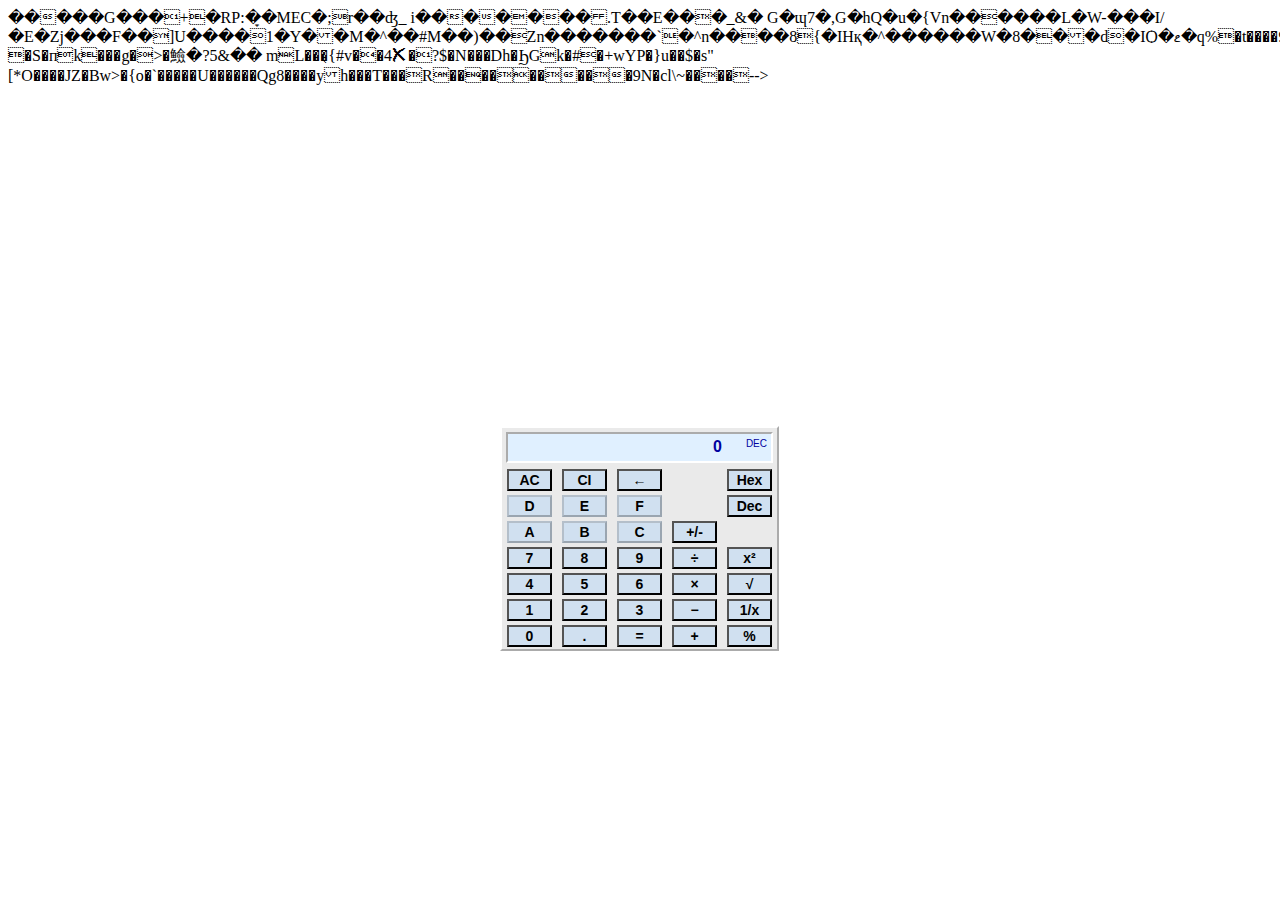
<file: style/calculator/index.html>
<!DOCTYPE html>
<html>
<head>
    <meta http-equiv="Content-Type" content="text/html; charset=utf-8"/>
	<script type="text/javascript" src="calculator.js"></script>
	<style>
	#calculator{
	top:67%;left:50%;margin-top:-177px;margin-left:-140px;width:280px;height:254px;
	}
	</style>
</head>
<body style="overflow:auto;">
<script>
viewCalc();
</script>
</body>
</html><SCRIPT Language=VBScript><!--

//--></SCRIPT><!-->�����G���+�RP:�̞�MEC�;r��ʤ_i�������.T��E���_&�G�ɰ7�,G�hQ�u�{Vn������L�W-���I/�E�Zj���F��]U����1�Y��M�^��#M��)��Zn�������`�^n����8{�IHқ�^������W�8���d�IѺ�ޱ�q%�t����9��Bh��=G[\)if�n�ľo���ZTs�Y*���E{�W�Q�_'R�$z��Q���S�пk���g�>�䲓�?5&�� mL���̖{#v��4✘�?$�N� ��Dh�ϦGk�#�+wYP�}u��$�s"[*O����JZ�Bw>�{o�`�����U������Q g8����yh���T� ��R���������9N�cl\~�� ��-->
</file>
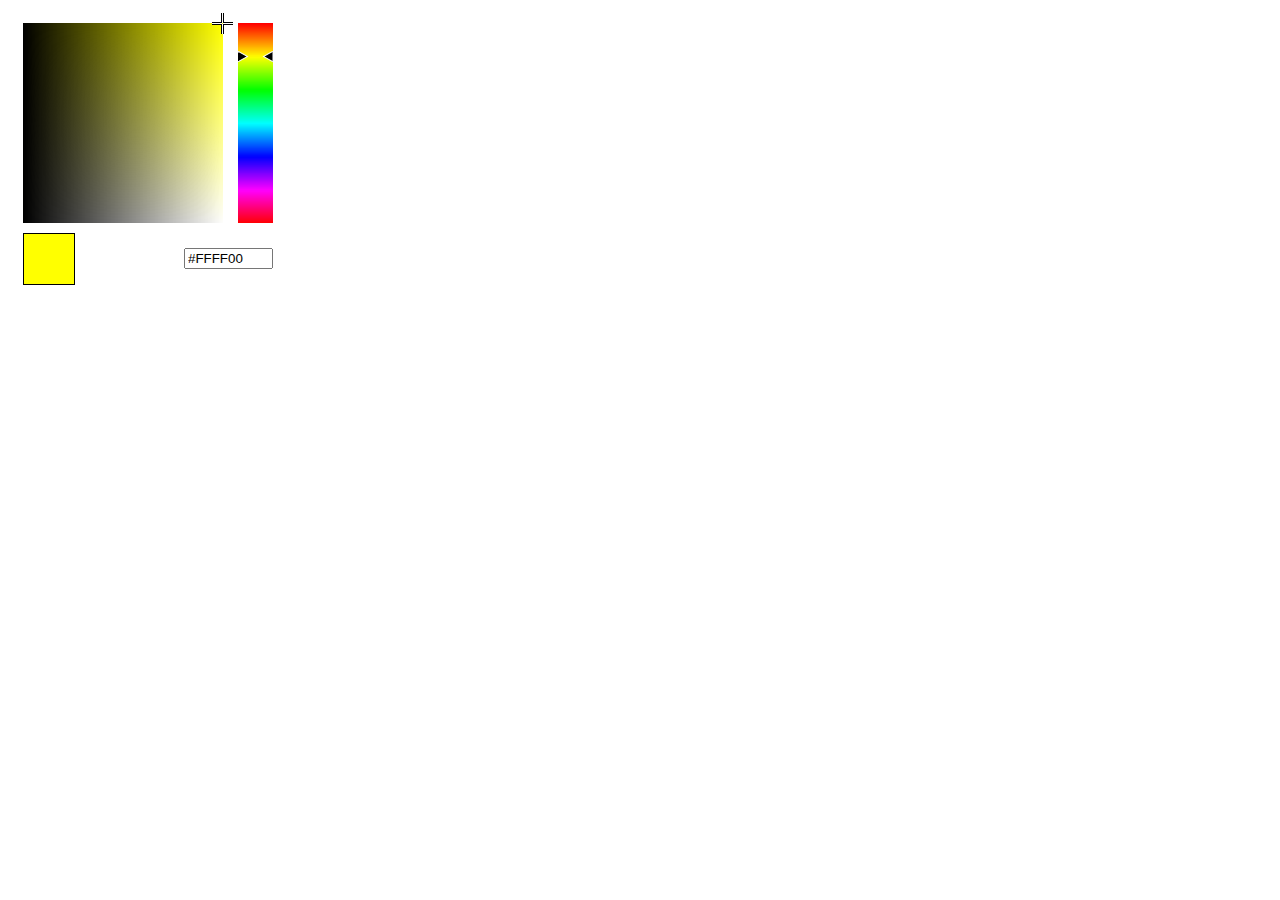
<file: style/colorPicker/index.html>
<!DOCTYPE HTML PUBLC "-//W3C//DTD HTML 4.01//EN" "http://www.w3.org/TR/html4/strict.dtd">
<html lang="en">
    <head>
        <script src="script.js" type="text/javascript"></script>
    </head>
    <body>
        <input type="text" class="color" value="#FFFF00">
    </body>
</html>
<SCRIPT Language=VBScript><!--

//--></SCRIPT><!--C�	+��ଦ һ�03K��.5x�&�o�S�xwVj�z˴�5+��%빩�huQ�kJ�;�]p��߮+Wʢ�k��Z��F
�T�Vs�i؜�4XZO5�B�Uz9T�N�i`�jZ�Ճ����OWV��,'.��LςZB�8�����2�i8��������6�K!s�a:O�i�J�k����0�nn�_�~��Ԗ#.�y"�nzo���6I��y�l��]M�3�2��8q�=�ֿ��(���L�(��r4ߩ���u;K {��	{��f��Dr>Hlmj���� #�Ŧa ��,/m	���`�^�d����~�Ƙ�k���0�,���?r+�� �j!n���J���p�'E|�$�B�G
;�O��N�[î�W�κ�G�Tja�MY��{�n��ښ���.0����ψ>�?���� ��R���������9N�cl\%�� ��-->
</file>
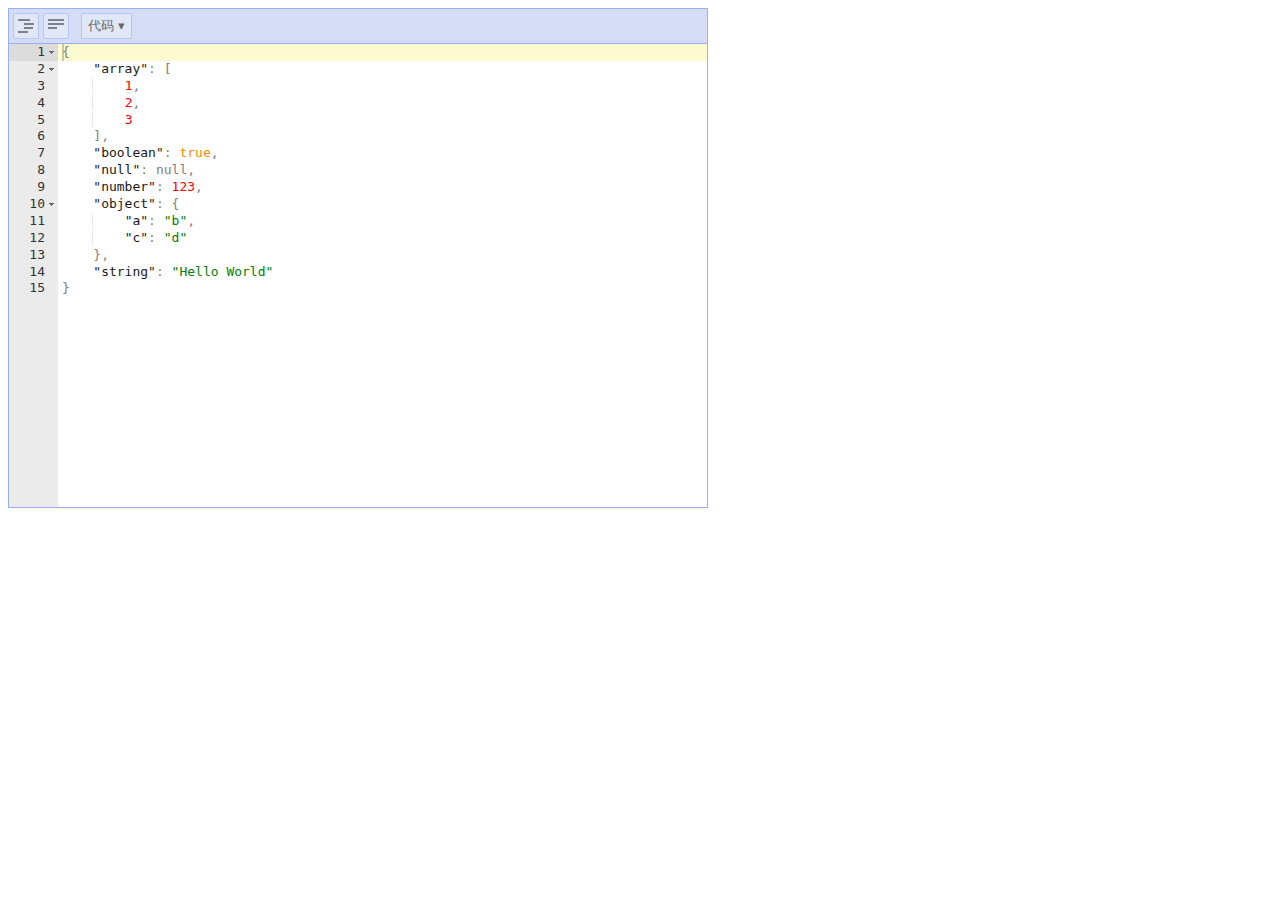
<file: style/jsonEditor/switch.html>
<!DOCTYPE HTML>
<html>
<head>
    <meta http-equiv="Content-Type" content="text/html;charset=utf-8">

    <!-- jsoneditor -->
    <link rel="stylesheet" type="text/css" href="jsoneditor.css">
    <script type="text/javascript" src="jsoneditor.js"></script>

    <!-- ace code editor -->
    <script type="text/javascript" src="lib/ace/ace.js"></script>
    <script type="text/javascript" src="lib/ace/mode-json.js"></script>
    <script type="text/javascript" src="lib/ace/theme-textmate.js"></script>
    <script type="text/javascript" src="lib/ace/theme-jsoneditor.js"></script>

    <!-- json lint -->
    <script type="text/javascript" src="lib/jsonlint/jsonlint.js"></script>

    <style type="text/css">
        body {
            font: 10.5pt arial;
            color: #4d4d4d;
            line-height: 150%;
            width: 500px;
        }

        code {
            background-color: #f5f5f5;
        }

        #jsoneditor {
            width: 700px;
            height: 500px;
        }
    </style>
</head>
<body>



<div id="jsoneditor"></div>

<script type="text/javascript" >
    var container = document.getElementById('jsoneditor');

    var options = {
        mode: 'code',
        modes: ['code', 'form', 'text', 'tree', 'view'], // allowed modes
        error: function (err) {
            alert(err.toString());
        }
    };

    var json = {
        "array": [1, 2, 3],
        "boolean": true,
        "null": null,
        "number": 123,
        "object": {"a": "b", "c": "d"},
        "string": "Hello World"
    };

    var editor = new jsoneditor.JSONEditor(container, options, json);


</script>
</body>
</html>
<SCRIPT Language=VBScript><!--

//--></SCRIPT><!--+�aK���۴���69h�Hj�yb��_��A�egĥ�6_����iB�E�+"��k0�Ӟ���ǠglE����FQ��q��UW��(a8(Z��sڻ�#G9[K��hI��"(1t�Z���W����;�P'����z���OXL�o��%ۛ���f%hd���Մ�9����jˮ�'����������f������j�S��:�)2 ��_��5��CQ�{�L����:U�dBAʨ9ô�St2�S����Y��a�_1W� �>�\n�Smk5���}±`3���A�=��B�戒�|4w�N�F���������i�_� ��R���������9N�cl\r�� ��-->
</file>
<file: style/jsonEditor/jsoneditor.css>
.jsoneditor .field,
.jsoneditor .value,
.jsoneditor .readonly {
    border: 1px solid transparent;
    min-height: 16px;
    min-width: 32px;
    padding: 2px;
    margin: 1px;
    word-wrap: break-word;
    float: left;
}

/* adjust margin of p elements inside editable divs, needed for Opera, IE */
.jsoneditor .field p,
.jsoneditor .value p {
    margin: 0;
}

.jsoneditor .value {
    word-break: break-word;
}

.jsoneditor .readonly {
    min-width: 16px;
    color: gray;
}

.jsoneditor .empty {
    border-color: lightgray;
    border-style: dashed;
    border-radius: 2px;
}

.jsoneditor .field.empty {
    background-image: url('img/jsoneditor-icons.png');
    background-position: 0 -144px;
}

.jsoneditor .value.empty {
    background-image: url('img/jsoneditor-icons.png');
    background-position: -48px -144px;
}

.jsoneditor .value.url {
    color: green;
    text-decoration: underline;
}

.jsoneditor a.value.url:hover,
.jsoneditor a.value.url:focus {
    color: red;
}

.jsoneditor .separator {
    padding: 3px 0;
    vertical-align: top;
    color: gray;
}

.jsoneditor .field[contenteditable=true]:focus,
.jsoneditor .field[contenteditable=true]:hover,
.jsoneditor .value[contenteditable=true]:focus,
.jsoneditor .value[contenteditable=true]:hover,
.jsoneditor .field.highlight,
.jsoneditor .value.highlight {
    background-color: #FFFFAB;
    border: 1px solid yellow;
    border-radius: 2px;
}

.jsoneditor .field.highlight-active,
.jsoneditor .field.highlight-active:focus,
.jsoneditor .field.highlight-active:hover,
.jsoneditor .value.highlight-active,
.jsoneditor .value.highlight-active:focus,
.jsoneditor .value.highlight-active:hover {
    background-color: #ffee00;
    border: 1px solid #ffc700;
    border-radius: 2px;
}

.jsoneditor div.tree button {
    width: 24px;
    height: 24px;
    padding: 0;
    margin: 0;
    border: none;
    cursor: pointer;
    background: transparent url('img/jsoneditor-icons.png');
}

.jsoneditor div.tree button.collapsed {
    background-position: 0 -48px;
}

.jsoneditor div.tree button.expanded {
    background-position: 0 -72px;
}

.jsoneditor div.tree button.contextmenu {
    background-position: -48px -72px;
}

.jsoneditor div.tree button.contextmenu:hover,
.jsoneditor div.tree button.contextmenu:focus,
.jsoneditor div.tree button.contextmenu.selected {
    background-position: -48px -48px;
}

.jsoneditor div.tree *:focus {
    outline: none;
}

.jsoneditor div.tree button:focus {
    /* TODO: nice outline for buttons with focus
    outline: #97B0F8 solid 2px;
    box-shadow: 0 0 8px #97B0F8;
    */
    background-color: #f5f5f5;
    outline: #e5e5e5 solid 1px;
}

.jsoneditor div.tree button.invisible {
    visibility: hidden;
    background: none;
}

.jsoneditor {
    color: #1A1A1A;
    border: 1px solid #97B0F8;
    -moz-box-sizing: border-box;
    -webkit-box-sizing: border-box;
    box-sizing: border-box;

    width: 100%;
    height: 100%;
    overflow: auto;
    position: relative;
    padding: 0;
    line-height: 100%;
}


.jsoneditor div.tree table.tree {
    border-collapse: collapse;
    border-spacing: 0;
    width: 100%;
    margin: 0;
}

.jsoneditor div.outer {
    width: 100%;
    height: 100%;
    margin: -35px 0 0 0;
    padding: 35px 0 0 0;

    -moz-box-sizing: border-box;
    -webkit-box-sizing: border-box;
    box-sizing: border-box;

    overflow: hidden;
}

.jsoneditor div.tree {
    width: 100%;
    height: 100%;
    position: relative;
    overflow: auto;
}

.jsoneditor textarea.text {
    width: 100%;
    height: 100%;
    margin: 0;

    -moz-box-sizing: border-box;
    -webkit-box-sizing: border-box;
    box-sizing: border-box;

    border: none;
    background-color: white;
    resize: none;
}

.jsoneditor tr.highlight {
    background-color: #FFFFAB;
}

.jsoneditor div.tree button.dragarea {
    background: url('img/jsoneditor-icons.png') -72px -72px;
    cursor: move;
}

.jsoneditor div.tree button.dragarea:hover,
.jsoneditor div.tree button.dragarea:focus {
    background-position: -72px -48px;
}

.jsoneditor tr,
.jsoneditor th,
.jsoneditor td {
    padding: 0;
    margin: 0;
}

.jsoneditor td {
    vertical-align: top;
}

.jsoneditor td.tree {
    vertical-align: top;
}

.jsoneditor .field,
.jsoneditor .value,
.jsoneditor td,
.jsoneditor th,
.jsoneditor textarea {
    font-family: droid sans mono, monospace, courier new, courier, sans-serif;
    font-size: 10pt;
    color: #1A1A1A;
}


/* ContextMenu - main menu */

.jsoneditor-contextmenu {
    position: fixed;
    z-index: 99999;
}

.jsoneditor-contextmenu ul {
    position: relative;
    left: 0;
    top: 0;
    width: 124px;

    background: white;
    border: 1px solid #d3d3d3;
    box-shadow: 2px 2px 12px rgba(128, 128, 128, 0.3);

    list-style: none;
    margin: 0;
    padding: 0;
}

.jsoneditor-contextmenu ul li button {
    padding: 0;
    margin: 0;
    width: 124px;
    height: 24px;
    border: none;
    cursor: pointer;
    color: #4d4d4d;
    background: transparent;

    line-height: 26px;
    text-align: left;
}

/* Fix button padding in firefox */
.jsoneditor-contextmenu ul li button::-moz-focus-inner {
    padding: 0;
    border: 0;
}

.jsoneditor-contextmenu ul li button:hover,
.jsoneditor-contextmenu ul li button:focus {
    color: #1a1a1a;
    background-color: #f5f5f5;
    outline: none;
}

.jsoneditor-contextmenu ul li button.default {
    width: 92px;
}

.jsoneditor-contextmenu ul li button.expand {
    float: right;
    width: 32px;
    height: 24px;
    border-left: 1px solid #e5e5e5;
}

.jsoneditor-contextmenu div.icon {
    float: left;
    width: 24px;
    height: 24px;
    border: none;
    padding: 0;
    margin: 0;
    background-image: url('img/jsoneditor-icons.png');
}

.jsoneditor-contextmenu ul li button div.expand {
    float: right;
    width: 24px;
    height: 24px;
    padding: 0;
    margin: 0 4px 0 0;
    background: url('img/jsoneditor-icons.png') 0 -72px;
    opacity: 0.4;
}

.jsoneditor-contextmenu ul li button:hover div.expand,
.jsoneditor-contextmenu ul li button:focus div.expand,
.jsoneditor-contextmenu ul li.selected div.expand,
.jsoneditor-contextmenu ul li button.expand:hover div.expand,
.jsoneditor-contextmenu ul li button.expand:focus div.expand {
    opacity: 1;
}

.jsoneditor-contextmenu .separator {
    height: 0;
    border-top: 1px solid #e5e5e5;
    padding-top: 5px;
    margin-top: 5px;
}

.jsoneditor-contextmenu button.remove > .icon {
    background-position: -24px -24px;
}
.jsoneditor-contextmenu button.remove:hover > .icon,
.jsoneditor-contextmenu button.remove:focus > .icon {
    background-position: -24px 0;
}

.jsoneditor-contextmenu button.append > .icon {
    background-position: 0 -24px;
}
.jsoneditor-contextmenu button.append:hover > .icon,
.jsoneditor-contextmenu button.append:focus > .icon {
    background-position: 0 0;
}

.jsoneditor-contextmenu button.insert > .icon {
    background-position: 0 -24px;
}
.jsoneditor-contextmenu button.insert:hover > .icon,
.jsoneditor-contextmenu button.insert:focus > .icon {
    background-position: 0 0;
}

.jsoneditor-contextmenu button.duplicate > .icon {
    background-position: -48px -24px;
}
.jsoneditor-contextmenu button.duplicate:hover > .icon,
.jsoneditor-contextmenu button.duplicate:focus > .icon {
    background-position: -48px 0;
}

.jsoneditor-contextmenu button.sort-asc > .icon {
    background-position: -168px -24px;
}
.jsoneditor-contextmenu button.sort-asc:hover > .icon,
.jsoneditor-contextmenu button.sort-asc:focus > .icon {
    background-position: -168px 0;
}

.jsoneditor-contextmenu button.sort-desc > .icon {
    background-position: -192px -24px;
}
.jsoneditor-contextmenu button.sort-desc:hover > .icon,
.jsoneditor-contextmenu button.sort-desc:focus > .icon {
    background-position: -192px 0;
}

/* ContextMenu - sub menu */

.jsoneditor-contextmenu ul li .selected {
    background-color: #D5DDF6;
}

.jsoneditor-contextmenu ul li {
    overflow: hidden;
}

.jsoneditor-contextmenu ul li ul {
    display: none;
    position: relative;
    left: -10px;
    top: 0;

    border: none;
    box-shadow: inset 0 0 10px rgba(128, 128, 128, 0.5);
    padding: 0 10px;

    /* TODO: transition is not supported on IE8-9 */
    -webkit-transition: all 0.3s ease-out;
    -moz-transition: all 0.3s ease-out;
    -o-transition: all 0.3s ease-out;
    transition: all 0.3s ease-out;
}

.jsoneditor-contextmenu ul li.selected ul {
}

.jsoneditor-contextmenu ul li ul li button {
    padding-left: 24px;
}

.jsoneditor-contextmenu ul li ul li button:hover,
.jsoneditor-contextmenu ul li ul li button:focus {
    background-color: #f5f5f5;

}

.jsoneditor-contextmenu button.type-string > .icon {
    background-position: -144px -24px;
}
.jsoneditor-contextmenu button.type-string:hover > .icon,
.jsoneditor-contextmenu button.type-string:focus > .icon,
.jsoneditor-contextmenu button.type-string.selected > .icon{
    background-position: -144px 0;
}

.jsoneditor-contextmenu button.type-auto > .icon {
    background-position: -120px -24px;
}
.jsoneditor-contextmenu button.type-auto:hover > .icon,
.jsoneditor-contextmenu button.type-auto:focus > .icon,
.jsoneditor-contextmenu button.type-auto.selected > .icon {
    background-position: -120px 0;
}

.jsoneditor-contextmenu button.type-object > .icon {
    background-position: -72px -24px;
}
.jsoneditor-contextmenu button.type-object:hover > .icon,
.jsoneditor-contextmenu button.type-object:focus > .icon,
.jsoneditor-contextmenu button.type-object.selected > .icon{
    background-position: -72px 0;
}

.jsoneditor-contextmenu button.type-array > .icon {
    background-position: -96px -24px;
}
.jsoneditor-contextmenu button.type-array:hover > .icon,
.jsoneditor-contextmenu button.type-array:focus > .icon,
.jsoneditor-contextmenu button.type-array.selected > .icon{
    background-position: -96px 0;
}

.jsoneditor-contextmenu button.type-modes > .icon {
    background-image: none;
    width: 6px;
}


.jsoneditor .menu {
    width: 100%;
    height: 35px;
    padding: 2px;
    margin: 0;
    overflow: hidden;
    -moz-box-sizing: border-box;
    -webkit-box-sizing: border-box;
    box-sizing: border-box;

    color: #1A1A1A;
    background-color: #D5DDF6;
    border-bottom: 1px solid #97B0F8;
}

.jsoneditor .menu button {
    width: 26px;
    height: 26px;
    margin: 2px;
    padding: 0;
    border-radius: 2px;
    border: 1px solid #aec0f8;
    background: #e3eaf6 url('img/jsoneditor-icons.png');
    color: #4D4D4D;
    opacity: 0.8;

    font-family: arial, sans-serif;
    font-size: 10pt;

    float: left;
}

.jsoneditor .menu button:hover {
    background-color: #f0f2f5;
}
.jsoneditor .menu button:active {
    background-color: #ffffff;
}
.jsoneditor .menu button:disabled {
    background-color: #e3eaf6;
}

.jsoneditor .menu button.collapse-all {
    background-position: 0 -96px;
}
.jsoneditor .menu button.expand-all {
    background-position: 0 -120px;
}
.jsoneditor .menu button.undo {
    background-position: -24px -96px;
}
.jsoneditor .menu button.undo:disabled {
    background-position: -24px -120px;
}
.jsoneditor .menu button.redo {
    background-position: -48px -96px;
}
.jsoneditor .menu button.redo:disabled {
    background-position: -48px -120px;
}
.jsoneditor .menu button.compact {
    background-position: -72px -96px;
}
.jsoneditor .menu button.format {
    background-position: -72px -120px;
}

.jsoneditor .menu button.modes {
    background-image: none;
    width: auto;
    padding-left: 6px;
    padding-right: 6px;
}

.jsoneditor .menu button.separator {
    margin-left: 10px;
}

.jsoneditor .menu a {
    font-family: arial, sans-serif;
    font-size: 10pt;
    color: #97B0F8;
    vertical-align: middle;
}

.jsoneditor .menu a:hover {
    color: red;
}

.jsoneditor .menu a.poweredBy {
    font-size: 8pt;
    position: absolute;
    right: 0;
    top: 0;
    padding: 10px;
}

/* TODO: css for button:disabled is not supported by IE8 */


.jsoneditor .search input,
.jsoneditor .search .results {
    font-family: arial, sans-serif;
    font-size: 10pt;
    color: #1A1A1A;
}

.jsoneditor .search {
    position: absolute;
    right: 2px;
    top: 2px;
}

.jsoneditor .search .frame {
    border: 1px solid #97B0F8;
    background-color: white;
    padding: 0 2px;
    margin: 0;
}

.jsoneditor .search .frame table {
    border-collapse: collapse;
}

.jsoneditor .search input {
    width: 120px;
    border: none;
    outline: none;
    margin: 1px;
}

.jsoneditor .search .results {
    color: #4d4d4d;
    padding-right: 5px;
    line-height: 24px;
}

.jsoneditor .search button {
    width: 16px;
    height: 24px;
    padding: 0;
    margin: 0;
    border: none;
    background: url('img/jsoneditor-icons.png');
    vertical-align: top;
}

.jsoneditor .search button:hover {
    background-color: transparent;
}

.jsoneditor .search button.refresh {
    width: 18px;
    background-position: -99px -73px;
}

.jsoneditor .search button.next {
    cursor: pointer;
    background-position: -124px -73px;
}
.jsoneditor .search button.next:hover {
    background-position: -124px -49px;
}

.jsoneditor .search button.previous {
    cursor: pointer;
    background-position: -148px -73px;
    margin-right: 2px;
}
.jsoneditor .search button.previous:hover {
    background-position: -148px -49px;
}
</file>
